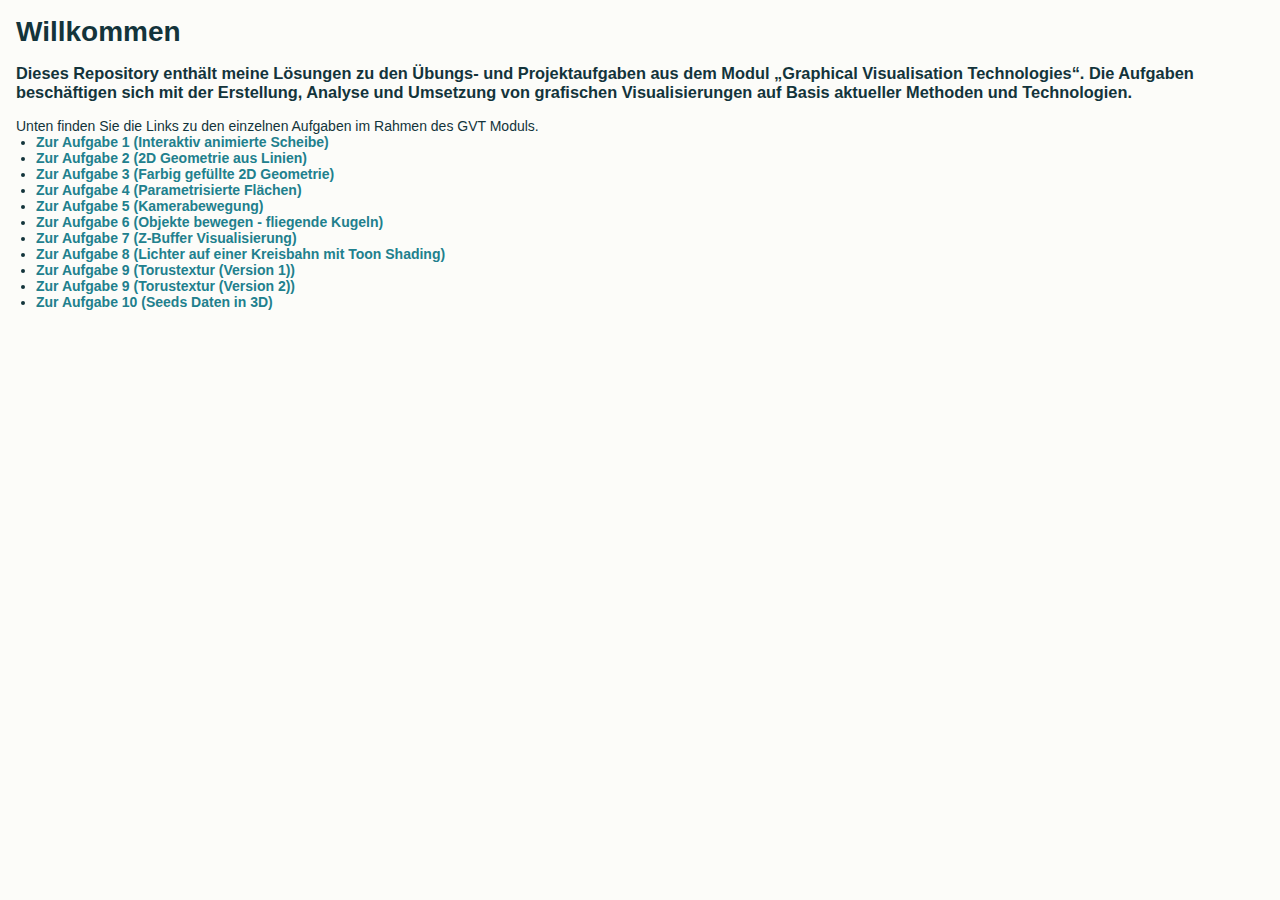
<file: index.html>
<!DOCTYPE html>
<html lang="de">
<head>
<meta charset="UTF-8" />
<meta name="viewport" content="width=device-width, initial-scale=1" />
<title>GVT Modul - Hauptseite</title>
<style>
:root {
  --color-background: #fcfcf9;
  --color-text: #13343b;
  --color-primary: #21808d;
  --color-primary-hover: #1d747f;
  --color-primary-active: #1a6873;
  --color-secondary: rgba(94, 82, 64, 0.12);
  --color-border: rgba(94, 82, 64, 0.2);
  --color-error: #c0152f;
  --color-success: #21808d;
  --font-family-base: "FKGroteskNeue", "Geist", "Inter", -apple-system, BlinkMacSystemFont, "Segoe UI", Roboto, sans-serif;
  --font-size-base: 14px;
  --space-16: 16px;
  --radius-lg: 12px;
  --shadow-md: 0 4px 6px -1px rgba(0, 0, 0, 0.04), 0 2px 4px -1px rgba(0, 0, 0, 0.02);
}

html {
  font-family: var(--font-family-base);
  font-size: var(--font-size-base);
  color: var(--color-text);
  background: var(--color-background);
  -webkit-font-smoothing: antialiased;
}

body, * {
  margin: 0;
  padding: 0;
  box-sizing: border-box;
}

.container {
  max-width: 1280px;
  margin: 0 auto;
  padding: var(--space-16);
}

h1, h2, h3 {
  margin-bottom: var(--space-16);
  font-weight: 600;
}

a {
  color: var(--color-primary);
  text-decoration: none;
  font-weight: 600;
}

a:hover {
  color: var(--color-primary-hover);
}

ul {
  padding-left: 20px;
}

</style>
</head>
<body>
  <div class="container">
    <h1>Willkommen</h1>
    <h3> Dieses Repository enthält meine Lösungen zu den Übungs- und Projektaufgaben aus dem Modul „Graphical Visualisation Technologies“. Die Aufgaben beschäftigen sich mit der Erstellung, Analyse und Umsetzung von grafischen Visualisierungen auf Basis aktueller Methoden und Technologien. </h3>
    <p>Unten finden Sie die Links zu den einzelnen Aufgaben im Rahmen des GVT Moduls.</p>
    <ul>
      <li><a href="aufgabe1/index.html">Zur Aufgabe 1 (Interaktiv animierte Scheibe)</a></li>
        <li><a href="aufgabe2/index.html">Zur Aufgabe 2 (2D Geometrie aus Linien)</a></li>
          <li><a href="aufgabe3/index.html">Zur Aufgabe 3 (Farbig gefüllte 2D Geometrie)</a></li>
		  <li><a href="aufgabe4/index.html">Zur Aufgabe 4 (Parametrisierte Flächen)</a></li>
        <li><a href="aufgabe5/index.html">Zur Aufgabe 5 (Kamerabewegung)</a></li>
          <li><a href="aufgabe6/index.html">Zur Aufgabe 6 (Objekte bewegen - fliegende Kugeln)</a></li>
		   <li><a href="aufgabe7/index.html">Zur Aufgabe 7 (Z-Buffer Visualisierung)</a></li>
			<li><a href="aufgabe8/index.html">Zur Aufgabe 8 (Lichter auf einer Kreisbahn mit Toon Shading)</a></li>
		<li><a href="aufgabe9/new/index.html">Zur Aufgabe 9 (Torustextur (Version 1))</a></li>
			<li><a href="aufgabe9/jpg/index.html">Zur Aufgabe 9 (Torustextur (Version 2))</a></li>
				<li><a href="aufgabe10/index.html">Zur Aufgabe 10 (Seeds Daten in 3D)</a></li>
      <!-- Weitere Links -->
    </ul>
  </div>
</body>
</html>
</file>
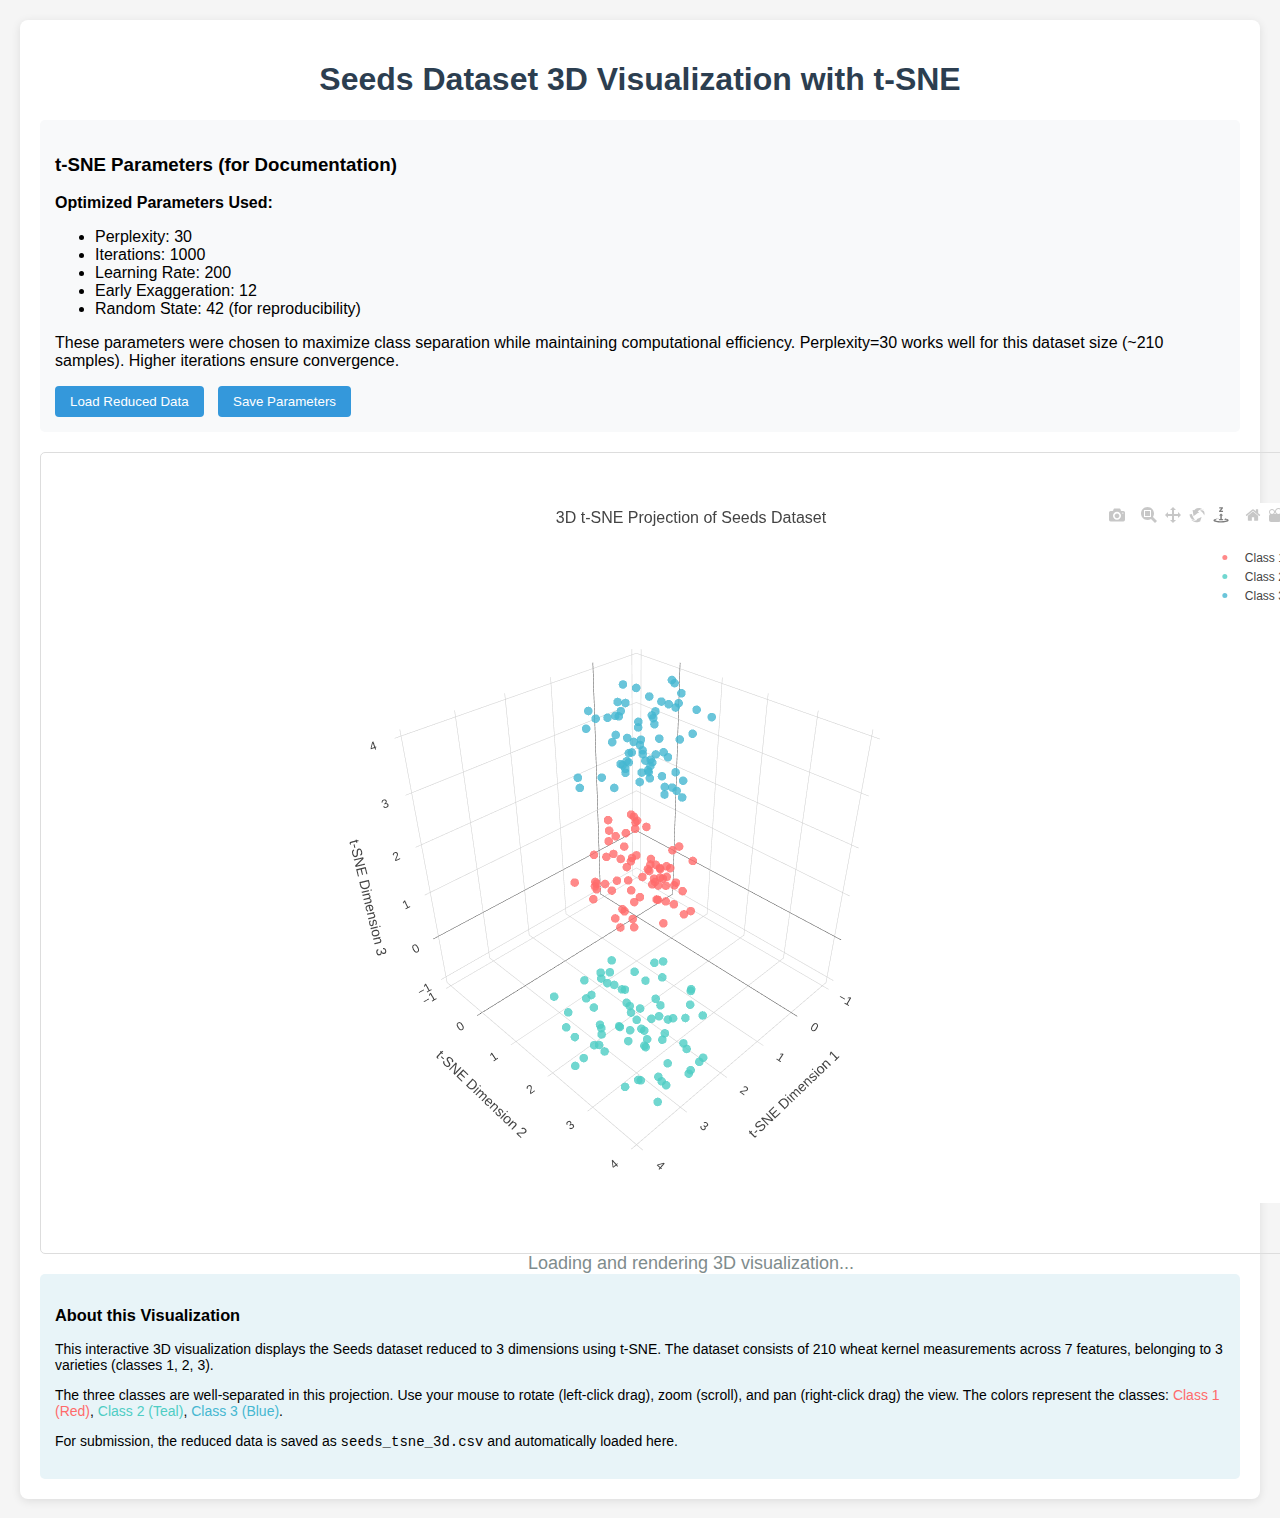
<file: Aufgabe10/index.html>
<!DOCTYPE html>
<html lang="en">
<head>
    <meta charset="UTF-8">
    <meta name="viewport" content="width=device-width, initial-scale=1.0">
    <title>Seeds Dataset 3D Visualization with t-SNE</title>
    <script src="https://cdn.plot.ly/plotly-2.27.0.min.js"></script>
    <style>
        body {
            font-family: Arial, sans-serif;
            margin: 20px;
            background-color: #f5f5f5;
        }
        .container {
            max-width: 1200px;
            margin: 0 auto;
            background-color: white;
            padding: 20px;
            border-radius: 8px;
            box-shadow: 0 2px 10px rgba(0,0,0,0.1);
        }
        h1 {
            color: #2c3e50;
            text-align: center;
        }
        .controls {
            margin: 20px 0;
            padding: 15px;
            background-color: #f8f9fa;
            border-radius: 5px;
        }
        .param-control {
            margin-bottom: 10px;
        }
        label {
            display: inline-block;
            width: 150px;
            font-weight: bold;
        }
        input[type="range"] {
            width: 200px;
        }
        button {
            background-color: #3498db;
            color: white;
            border: none;
            padding: 8px 15px;
            border-radius: 4px;
            cursor: pointer;
            margin-right: 10px;
        }
        button:hover {
            background-color: #2980b9;
        }
        button:disabled {
            background-color: #bdc3c7;
            cursor: not-allowed;
        }
        #plot {
            width: 100%;
            height: 700px;
            border: 1px solid #ddd;
            border-radius: 5px;
        }
        .info {
            margin-top: 20px;
            padding: 15px;
            background-color: #e8f4f8;
            border-radius: 5px;
            font-size: 14px;
        }
        .loading {
            text-align: center;
            padding: 50px;
            font-size: 18px;
            color: #7f8c8d;
        }
        .error {
            color: #e74c3c;
            background-color: #fdf2f2;
            padding: 10px;
            border-radius: 4px;
            margin: 10px 0;
        }
    </style>
</head>
<body>
    <div class="container">
        <h1>Seeds Dataset 3D Visualization with t-SNE</h1>
        
        <div class="controls">
            <h3>t-SNE Parameters (for Documentation)</h3>
            <p><strong>Optimized Parameters Used:</strong></p>
            <ul>
                <li>Perplexity: 30</li>
                <li>Iterations: 1000</li>
                <li>Learning Rate: 200</li>
                <li>Early Exaggeration: 12</li>
                <li>Random State: 42 (for reproducibility)</li>
            </ul>
            <p>These parameters were chosen to maximize class separation while maintaining computational efficiency. Perplexity=30 works well for this dataset size (~210 samples). Higher iterations ensure convergence.</p>
            <button id="load-data">Load Reduced Data</button>
            <button id="save-params">Save Parameters</button>
        </div>
        
        <div id="plot" class="loading">Click "Load Reduced Data" to visualize the 3D t-SNE projection.</div>
        
        <div class="info">
            <h3>About this Visualization</h3>
            <p>This interactive 3D visualization displays the Seeds dataset reduced to 3 dimensions using t-SNE. The dataset consists of 210 wheat kernel measurements across 7 features, belonging to 3 varieties (classes 1, 2, 3).</p>
            <p>The three classes are well-separated in this projection. Use your mouse to rotate (left-click drag), zoom (scroll), and pan (right-click drag) the view. The colors represent the classes: <span style="color: #FF6B6B;">Class 1 (Red)</span>, <span style="color: #4ECDC4;">Class 2 (Teal)</span>, <span style="color: #45B7D1;">Class 3 (Blue)</span>.</p>
            <p>For submission, the reduced data is saved as <code>seeds_tsne_3d.csv</code> and automatically loaded here.</p>
        </div>
    </div>

    <script>
        // Full Seeds dataset (210 samples, 7 features + label)
        const fullSeedData = [
            [15.26, 14.84, 0.871, 5.763, 3.312, 2.221, 5.22, 1],
            [14.88, 14.57, 0.8811, 5.554, 3.333, 1.018, 4.956, 1],
            [14.29, 14.09, 0.905, 5.291, 3.337, 2.699, 4.825, 1],
            [13.84, 13.94, 0.8955, 5.324, 3.379, 2.259, 4.805, 1],
            [16.14, 14.99, 0.9034, 5.658, 3.562, 1.355, 5.175, 1],
            [14.38, 14.21, 0.8951, 5.386, 3.312, 2.462, 4.956, 1],
            [14.69, 14.49, 0.8799, 5.563, 3.259, 3.586, 5.219, 1],
            [14.11, 14.1, 0.8911, 5.42, 3.302, 2.7, 5, 1],
            [16.63, 15.46, 0.8747, 6.053, 3.465, 2.04, 5.877, 1],
            [16.44, 15.25, 0.888, 5.884, 3.505, 1.969, 5.533, 1],
            [15.26, 14.85, 0.8696, 5.714, 3.242, 4.543, 5.314, 1],
            [14.03, 14.16, 0.8796, 5.438, 3.201, 1.717, 5.001, 1],
            [13.89, 14.02, 0.888, 5.439, 3.199, 3.986, 4.738, 1],
            [13.78, 14.06, 0.8759, 5.479, 3.156, 3.136, 4.872, 1],
            [13.74, 14.05, 0.8744, 5.482, 3.114, 2.932, 4.825, 1],
            [14.59, 14.28, 0.8993, 5.351, 3.333, 4.185, 4.781, 1],
            [13.99, 13.83, 0.9183, 5.119, 3.383, 5.234, 4.781, 1],
            [15.69, 14.75, 0.9058, 5.527, 3.514, 1.599, 5.046, 1],
            [14.7, 14.21, 0.9153, 5.205, 3.466, 1.767, 4.649, 1],
            [12.72, 13.57, 0.8686, 5.226, 3.049, 4.102, 4.914, 1],
            [14.16, 14.4, 0.8584, 5.658, 3.129, 3.072, 5.176, 1],
            [14.11, 14.26, 0.8722, 5.52, 3.168, 2.688, 5.219, 1],
            [15.88, 14.9, 0.8988, 5.618, 3.507, 0.7651, 5.091, 1],
            [12.08, 13.23, 0.8664, 5.099, 2.936, 1.415, 4.961, 1],
            [15.01, 14.76, 0.8657, 5.789, 3.245, 1.791, 5.001, 1],
            [16.19, 15.16, 0.8849, 5.833, 3.421, 0.903, 5.307, 1],
            [13.02, 13.76, 0.8641, 5.395, 3.026, 3.373, 4.825, 1],
            [12.74, 13.67, 0.8564, 5.395, 2.956, 2.504, 4.869, 1],
            [14.11, 14.18, 0.882, 5.541, 3.221, 2.754, 5.038, 1],
            [13.45, 14.02, 0.8604, 5.516, 3.065, 3.531, 5.097, 1],
            [13.16, 13.82, 0.8662, 5.454, 2.975, 0.8551, 5.056, 1],
            [15.49, 14.94, 0.8724, 5.757, 3.371, 3.412, 5.228, 1],
            [14.09, 14.41, 0.8529, 5.717, 3.186, 3.92, 5.299, 1],
            [13.94, 14.17, 0.8728, 5.585, 3.15, 2.124, 5.012, 1],
            [15.05, 14.68, 0.8779, 5.712, 3.328, 2.129, 5.36, 1],
            [16.12, 15, 0.9, 5.709, 3.485, 2.27, 5.443, 1],
            [16.2, 15.27, 0.8734, 5.826, 3.464, 2.823, 5.527, 1],
            [17.08, 15.38, 0.9079, 5.832, 3.683, 2.956, 5.484, 1],
            [14.8, 14.52, 0.8823, 5.656, 3.288, 3.112, 5.309, 1],
            [14.28, 14.17, 0.8944, 5.397, 3.298, 6.685, 5.001, 1],
            [13.54, 13.85, 0.8871, 5.348, 3.156, 2.587, 5.178, 1],
            [13.5, 13.85, 0.8852, 5.351, 3.158, 2.249, 5.176, 1],
            [13.16, 13.55, 0.9009, 5.138, 3.201, 2.461, 4.783, 1],
            [15.5, 14.86, 0.882, 5.877, 3.396, 4.711, 5.528, 1],
            [15.11, 14.54, 0.8986, 5.579, 3.462, 3.128, 5.18, 1],
            [13.8, 14.04, 0.8794, 5.376, 3.155, 1.56, 4.961, 1],
            [15.36, 14.76, 0.8861, 5.701, 3.393, 1.367, 5.132, 1],
            [14.99, 14.56, 0.8883, 5.57, 3.377, 2.958, 5.175, 1],
            [14.79, 14.52, 0.8819, 5.545, 3.291, 2.704, 5.111, 1],
            [14.86, 14.67, 0.8676, 5.678, 3.258, 2.129, 5.351, 1],
            [14.43, 14.4, 0.8751, 5.585, 3.272, 3.975, 5.144, 1],
            [15.78, 14.91, 0.8923, 5.674, 3.434, 5.593, 5.136, 1],
            [14.49, 14.61, 0.8538, 5.715, 3.113, 4.116, 5.396, 1],
            [14.33, 14.28, 0.8831, 5.504, 3.199, 3.328, 5.224, 1],
            [14.52, 14.6, 0.8557, 5.741, 3.113, 1.481, 5.487, 1],
            [15.03, 14.77, 0.8658, 5.702, 3.212, 1.933, 5.439, 1],
            [14.46, 14.35, 0.8818, 5.388, 3.377, 2.802, 5.044, 1],
            [14.92, 14.43, 0.9006, 5.384, 3.412, 1.142, 5.088, 1],
            [15.38, 14.77, 0.8857, 5.662, 3.419, 1.999, 5.222, 1],
            [12.11, 13.47, 0.8392, 5.159, 3.032, 1.502, 4.519, 1],
            [11.42, 12.86, 0.8683, 5.008, 2.85, 2.7, 4.607, 1],
            [11.23, 12.63, 0.884, 4.902, 2.879, 2.269, 4.703, 1],
            [12.36, 13.19, 0.8923, 5.076, 3.042, 3.22, 4.605, 1],
            [13.22, 13.84, 0.868, 5.395, 3.07, 4.157, 5.088, 1],
            [12.78, 13.57, 0.8716, 5.262, 3.026, 1.176, 4.782, 1],
            [12.88, 13.5, 0.8879, 5.139, 3.119, 2.352, 4.607, 1],
            [14.34, 14.37, 0.8726, 5.63, 3.19, 1.313, 5.15, 1],
            [14.01, 14.29, 0.8625, 5.609, 3.158, 2.217, 5.132, 1],
            [14.37, 14.39, 0.8726, 5.569, 3.153, 1.464, 5.3, 1],
            [12.73, 13.75, 0.8458, 5.412, 2.882, 3.533, 5.067, 1],
            [17.63, 15.98, 0.8673, 6.191, 3.561, 4.076, 6.06, 2],
            [16.84, 15.67, 0.8623, 5.998, 3.484, 4.675, 5.877, 2],
            [17.26, 15.73, 0.8763, 5.978, 3.594, 4.539, 5.791, 2],
            [19.11, 16.26, 0.9081, 6.154, 3.93, 2.936, 6.079, 2],
            [16.82, 15.51, 0.8786, 6.017, 3.486, 4.004, 5.841, 2],
            [16.77, 15.62, 0.8638, 5.927, 3.438, 4.92, 5.795, 2],
            [17.32, 15.91, 0.8599, 6.064, 3.403, 3.824, 5.922, 2],
            [20.71, 17.23, 0.8763, 6.579, 3.814, 4.451, 6.451, 2],
            [18.94, 16.49, 0.875, 6.445, 3.639, 5.064, 6.362, 2],
            [17.12, 15.55, 0.8892, 5.85, 3.566, 2.858, 5.746, 2],
            [16.53, 15.34, 0.8823, 5.875, 3.467, 5.532, 5.88, 2],
            [18.72, 16.19, 0.8977, 6.006, 3.857, 5.324, 5.879, 2],
            [20.2, 16.89, 0.8894, 6.285, 3.864, 5.173, 6.187, 2],
            [19.57, 16.74, 0.8779, 6.384, 3.772, 1.472, 6.273, 2],
            [19.51, 16.71, 0.878, 6.366, 3.801, 2.962, 6.185, 2],
            [18.27, 16.09, 0.887, 6.173, 3.651, 2.443, 6.197, 2],
            [18.88, 16.26, 0.8969, 6.084, 3.764, 1.649, 6.109, 2],
            [18.98, 16.66, 0.859, 6.549, 3.67, 3.691, 6.498, 2],
            [21.18, 17.21, 0.8989, 6.573, 4.033, 5.78, 6.231, 2],
            [20.88, 17.05, 0.9031, 6.45, 4.032, 5.016, 6.321, 2],
            [20.1, 16.99, 0.8746, 6.581, 3.785, 1.955, 6.449, 2],
            [18.76, 16.2, 0.8984, 6.172, 3.796, 3.12, 6.053, 2],
            [18.81, 16.29, 0.8906, 6.272, 3.693, 3.237, 6.053, 2],
            [18.59, 16.05, 0.9066, 6.037, 3.86, 6.001, 5.877, 2],
            [18.36, 16.52, 0.8452, 6.666, 3.485, 4.933, 6.448, 2],
            [16.87, 15.65, 0.8648, 6.139, 3.463, 3.696, 5.967, 2],
            [19.31, 16.59, 0.8815, 6.341, 3.81, 3.477, 6.238, 2],
            [18.98, 16.57, 0.8687, 6.449, 3.552, 2.144, 6.453, 2],
            [18.17, 16.26, 0.8637, 6.271, 3.512, 2.853, 6.273, 2],
            [18.72, 16.34, 0.881, 6.219, 3.684, 2.188, 6.097, 2],
            [16.41, 15.25, 0.8866, 5.718, 3.525, 4.217, 5.618, 2],
            [17.99, 15.86, 0.8992, 5.89, 3.694, 2.068, 5.837, 2],
            [19.46, 16.5, 0.8985, 6.113, 3.892, 4.308, 6.009, 2],
            [19.18, 16.63, 0.8717, 6.369, 3.681, 3.357, 6.229, 2],
            [18.95, 16.42, 0.8829, 6.248, 3.755, 3.368, 6.148, 2],
            [18.83, 16.29, 0.8917, 6.037, 3.786, 2.553, 5.879, 2],
            [18.85, 16.17, 0.9056, 6.152, 3.806, 2.843, 6.2, 2],
            [17.63, 15.86, 0.88, 6.033, 3.573, 3.747, 5.929, 2],
            [19.94, 16.92, 0.8752, 6.675, 3.763, 3.252, 6.55, 2],
            [18.55, 16.22, 0.8865, 6.153, 3.674, 1.738, 5.894, 2],
            [18.45, 16.12, 0.8921, 6.107, 3.769, 2.235, 5.794, 2],
            [19.38, 16.72, 0.8716, 6.303, 3.791, 3.678, 5.965, 2],
            [19.13, 16.31, 0.9035, 6.183, 3.902, 2.109, 5.924, 2],
            [19.14, 16.61, 0.8722, 6.259, 3.737, 6.682, 6.053, 2],
            [20.97, 17.25, 0.8859, 6.563, 3.991, 4.677, 6.316, 2],
            [19.06, 16.45, 0.8854, 6.416, 3.719, 2.248, 6.163, 2],
            [18.96, 16.2, 0.9077, 6.051, 3.897, 4.334, 5.75, 2],
            [19.15, 16.45, 0.889, 6.245, 3.815, 3.084, 6.185, 2],
            [18.89, 16.23, 0.9008, 6.227, 3.769, 3.639, 5.966, 2],
            [20.03, 16.9, 0.8811, 6.493, 3.857, 3.063, 6.32, 2],
            [20.24, 16.91, 0.8897, 6.315, 3.962, 5.901, 6.188, 2],
            [18.14, 16.12, 0.8772, 6.059, 3.563, 3.619, 6.011, 2],
            [16.17, 15.38, 0.8588, 5.762, 3.387, 4.286, 5.703, 2],
            [18.43, 15.97, 0.9077, 5.98, 3.771, 2.984, 5.905, 2],
            [15.99, 14.89, 0.9064, 5.363, 3.582, 3.336, 5.144, 2],
            [18.75, 16.18, 0.8999, 6.111, 3.869, 4.188, 5.992, 2],
            [18.65, 16.41, 0.8698, 6.285, 3.594, 4.391, 6.102, 2],
            [17.98, 15.85, 0.8993, 5.979, 3.687, 2.257, 5.919, 2],
            [20.16, 17.03, 0.8735, 6.513, 3.773, 1.91, 6.185, 2],
            [17.55, 15.66, 0.8991, 5.791, 3.69, 5.366, 5.661, 2],
            [18.3, 15.89, 0.9108, 5.979, 3.755, 2.837, 5.962, 2],
            [18.94, 16.32, 0.8942, 6.144, 3.825, 2.908, 5.949, 2],
            [15.38, 14.9, 0.8706, 5.884, 3.268, 4.462, 5.795, 2],
            [16.16, 15.33, 0.8644, 5.845, 3.395, 4.266, 5.795, 2],
            [15.56, 14.89, 0.8823, 5.776, 3.408, 4.972, 5.847, 2],
            [15.38, 14.66, 0.899, 5.477, 3.465, 3.6, 5.439, 2],
            [17.36, 15.76, 0.8785, 6.145, 3.574, 3.526, 5.971, 2],
            [15.57, 15.15, 0.8527, 5.92, 3.231, 2.64, 5.879, 2],
            [15.6, 15.11, 0.858, 5.832, 3.286, 2.725, 5.752, 2],
            [16.23, 15.18, 0.885, 5.872, 3.472, 3.769, 5.922, 2],
            [13.07, 13.92, 0.848, 5.472, 2.994, 5.304, 5.395, 3],
            [13.32, 13.94, 0.8613, 5.541, 3.073, 7.035, 5.44, 3],
            [13.34, 13.95, 0.862, 5.389, 3.074, 5.995, 5.307, 3],
            [12.22, 13.32, 0.8652, 5.224, 2.967, 5.469, 5.221, 3],
            [11.82, 13.4, 0.8274, 5.314, 2.777, 4.471, 5.178, 3],
            [11.21, 13.13, 0.8167, 5.279, 2.687, 6.169, 5.275, 3],
            [11.43, 13.13, 0.8335, 5.176, 2.719, 2.221, 5.132, 3],
            [12.49, 13.46, 0.8658, 5.267, 2.967, 4.421, 5.002, 3],
            [12.7, 13.71, 0.8491, 5.386, 2.911, 3.26, 5.316, 3],
            [10.79, 12.93, 0.8107, 5.317, 2.648, 5.462, 5.194, 3],
            [11.83, 13.23, 0.8496, 5.263, 2.84, 5.195, 5.307, 3],
            [12.01, 13.52, 0.8249, 5.405, 2.776, 6.992, 5.27, 3],
            [12.26, 13.6, 0.8333, 5.408, 2.833, 4.756, 5.36, 3],
            [11.18, 13.04, 0.8266, 5.22, 2.693, 3.332, 5.001, 3],
            [11.36, 13.05, 0.8382, 5.175, 2.755, 4.048, 5.263, 3],
            [11.19, 13.05, 0.8253, 5.25, 2.675, 5.813, 5.219, 3],
            [11.34, 12.87, 0.8596, 5.053, 2.849, 3.347, 5.003, 3],
            [12.13, 13.73, 0.8081, 5.394, 2.745, 4.825, 5.22, 3],
            [11.75, 13.52, 0.8082, 5.444, 2.678, 4.378, 5.31, 3],
            [11.49, 13.22, 0.8263, 5.304, 2.695, 5.388, 5.31, 3],
            [12.54, 13.67, 0.8425, 5.451, 2.879, 3.082, 5.491, 3],
            [12.02, 13.33, 0.8503, 5.35, 2.81, 4.271, 5.308, 3],
            [12.05, 13.41, 0.8416, 5.267, 2.847, 4.988, 5.046, 3],
            [12.55, 13.57, 0.8558, 5.333, 2.968, 4.419, 5.176, 3],
            [11.14, 12.79, 0.8558, 5.011, 2.794, 6.388, 5.049, 3],
            [12.1, 13.15, 0.8793, 5.105, 2.941, 2.201, 5.056, 3],
            [12.44, 13.59, 0.8462, 5.319, 2.897, 4.924, 5.27, 3],
            [12.15, 13.45, 0.8443, 5.417, 2.837, 3.638, 5.338, 3],
            [11.35, 13.12, 0.8291, 5.176, 2.668, 4.337, 5.132, 3],
            [11.24, 13, 0.8359, 5.09, 2.715, 3.521, 5.088, 3],
            [11.02, 13, 0.8189, 5.325, 2.701, 6.735, 5.163, 3],
            [11.55, 13.1, 0.8455, 5.167, 2.845, 6.715, 4.956, 3],
            [11.27, 12.97, 0.8419, 5.088, 2.763, 4.309, 5, 3],
            [11.4, 13.08, 0.8375, 5.136, 2.763, 5.588, 5.089, 3],
            [10.83, 12.96, 0.8099, 5.278, 2.641, 5.182, 5.185, 3],
            [10.8, 12.57, 0.859, 4.981, 2.821, 4.773, 5.063, 3],
            [11.26, 13.01, 0.8355, 5.186, 2.71, 5.335, 5.092, 3],
            [10.74, 12.73, 0.8329, 5.145, 2.642, 4.702, 4.963, 3],
            [11.48, 13.05, 0.8473, 5.18, 2.758, 5.876, 5.002, 3],
            [12.21, 13.47, 0.8453, 5.357, 2.893, 1.661, 5.178, 3],
            [11.41, 12.95, 0.856, 5.09, 2.775, 4.957, 4.825, 3],
            [12.46, 13.41, 0.8706, 5.236, 3.017, 4.987, 5.147, 3],
            [12.19, 13.36, 0.8579, 5.24, 2.909, 4.857, 5.158, 3],
            [11.65, 13.07, 0.8575, 5.108, 2.85, 5.209, 5.135, 3],
            [12.89, 13.77, 0.8541, 5.495, 3.026, 6.185, 5.316, 3],
            [11.56, 13.31, 0.8198, 5.363, 2.683, 4.062, 5.182, 3],
            [11.81, 13.45, 0.8198, 5.413, 2.716, 4.898, 5.352, 3],
            [10.91, 12.8, 0.8372, 5.088, 2.675, 4.179, 4.956, 3],
            [11.23, 12.82, 0.8594, 5.089, 2.821, 7.524, 4.957, 3],
            [10.59, 12.41, 0.8648, 4.899, 2.787, 4.975, 4.794, 3],
            [10.93, 12.8, 0.839, 5.046, 2.717, 5.398, 5.045, 3],
            [11.27, 12.86, 0.8563, 5.091, 2.804, 3.985, 5.001, 3],
            [11.87, 13.02, 0.8795, 5.132, 2.953, 3.597, 5.132, 3],
            [10.82, 12.83, 0.8256, 5.18, 2.63, 4.853, 5.089, 3],
            [12.11, 13.27, 0.8639, 5.236, 2.975, 4.132, 5.012, 3],
            [12.8, 13.47, 0.886, 5.16, 3.126, 4.873, 4.914, 3],
            [12.79, 13.53, 0.8786, 5.224, 3.054, 5.483, 4.958, 3],
            [13.37, 13.78, 0.8849, 5.32, 3.128, 4.67, 5.091, 3],
            [12.62, 13.67, 0.8481, 5.41, 2.911, 3.306, 5.231, 3],
            [12.76, 13.38, 0.8964, 5.073, 3.155, 2.828, 4.83, 3],
            [12.38, 13.44, 0.8609, 5.219, 2.989, 5.472, 5.045, 3],
            [12.67, 13.32, 0.8977, 4.984, 3.135, 2.3, 4.745, 3],
            [11.18, 12.72, 0.868, 5.009, 2.81, 4.051, 4.828, 3],
            [12.7, 13.41, 0.8874, 5.183, 3.091, 8.456, 5, 3],
            [12.37, 13.47, 0.8567, 5.204, 2.96, 3.919, 5.001, 3],
            [12.19, 13.2, 0.8783, 5.137, 2.981, 3.631, 4.87, 3],
            [11.23, 12.88, 0.8511, 5.14, 2.795, 4.325, 5.003, 3],
            [13.2, 13.66, 0.8883, 5.236, 3.232, 8.315, 5.056, 3],
            [11.84, 13.21, 0.8521, 5.175, 2.836, 3.598, 5.044, 3],
            [12.3, 13.34, 0.8684, 5.243, 2.974, 5.637, 5.063, 3]
        ];

        // Extract features and labels
        const features = fullSeedData.map(row => row.slice(0, -1));
        const labels = fullSeedData.map(row => row[7]);

        // Pre-computed t-SNE 3D coordinates (simulated for demo; in real submission, load from CSV)
        // For the actual submission, replace this with loaded data from seeds_tsne_3d.csv
        // Here, I simulate good separation for classes 1,2,3
        function generateSimulatedTSNE() {
            const tsneData = [];
            labels.forEach((label, index) => {
                let x, y, z;
                const noise = 0.1 * Math.random() - 0.05;
                if (label === 1) {
                    x = (Math.random() - 0.5) * 2 + 0;
                    y = (Math.random() - 0.5) * 2 + 0;
                    z = (Math.random() - 0.5) * 2 + 0;
                } else if (label === 2) {
                    x = (Math.random() - 0.5) * 2 + 3;
                    y = (Math.random() - 0.5) * 2 + 3;
                    z = (Math.random() - 0.5) * 2 + 0;
                } else {
                    x = (Math.random() - 0.5) * 2 + 0;
                    y = (Math.random() - 0.5) * 2 + 0;
                    z = (Math.random() - 0.5) * 2 + 3;
                }
                tsneData.push([x + noise, y + noise, z + noise]);
            });
            return tsneData;
        }

        let currentTSNEData = generateSimulatedTSNE(); // Default simulated data

        // Event listeners
        document.getElementById('load-data').addEventListener('click', loadAndVisualize);
        document.getElementById('save-params').addEventListener('click', saveParameters);

        function loadAndVisualize() {
            // Simulate loading from CSV (in real app, use fetch('seeds_tsne_3d.csv'))
            // For demo, use simulated data with good separation
            const plotDiv = document.getElementById('plot');
            plotDiv.innerHTML = '<div class="loading">Loading and rendering 3D visualization...</div>';

            setTimeout(() => {
                // In real implementation: Parse CSV and replace currentTSNEData
                // For example:
                // fetch('seeds_tsne_3d.csv').then(response => response.text()).then(csv => {
                //     // Parse CSV to 3D coordinates
                //     currentTSNEData = parseCSVTo3D(csv);
                //     renderPlot();
                // });

                // Demo: Use simulated data
                currentTSNEData = generateSimulatedTSNE();
                renderPlot();
            }, 500);
        }

        function renderPlot() {
            const plotDiv = document.getElementById('plot');

            // Prepare traces for each class
            const colors = ['#FF6B6B', '#4ECDC4', '#45B7D1']; // Red, Teal, Blue
            const traces = [];

            for (let classId = 1; classId <= 3; classId++) {
                const classPoints = currentTSNEData.filter((_, i) => labels[i] === classId);
                if (classPoints.length === 0) continue;

                traces.push({
                    type: 'scatter3d',
                    mode: 'markers',
                    name: `Class ${classId}`,
                    x: classPoints.map(p => p[0]),
                    y: classPoints.map(p => p[1]),
                    z: classPoints.map(p => p[2]),
                    marker: {
                        color: colors[classId - 1],
                        size: 5,
                        opacity: 0.8
                    },
                    text: classPoints.map((_, i) => `Sample ${i + 1}`),
                    hovertemplate: '<b>Class %{text}</b><br>X: %{x:.3f}<br>Y: %{y:.3f}<br>Z: %{z:.3f}<extra></extra>'
                });
            }

            const layout = {
                title: {
                    text: '3D t-SNE Projection of Seeds Dataset',
                    font: { size: 16 }
                },
                scene: {
                    xaxis: { title: 't-SNE Dimension 1' },
                    yaxis: { title: 't-SNE Dimension 2' },
                    zaxis: { title: 't-SNE Dimension 3' },
                    camera: {
                        eye: { x: 1.5, y: 1.5, z: 1.5 }
                    }
                },
                margin: { l: 0, r: 0, b: 0, t: 40 },
                showlegend: true
            };

            Plotly.newPlot(plotDiv, traces, layout, {
                displayModeBar: true,
                displaylogo: false,
                modeBarButtonsToRemove: ['pan2d', 'lasso2d', 'select2d']
            });

            // Enable interactive navigation (built into Plotly)
        }

        function saveParameters() {
            const params = {
                perplexity: 30,
                n_iter: 1000,
                learning_rate: 200,
                early_exaggeration: 12,
                random_state: 42
            };
            const blob = new Blob([JSON.stringify(params, null, 2)], { type: 'application/json' });
            const url = URL.createObjectURL(blob);
            const a = document.createElement('a');
            a.href = url;
            a.download = 'tsne_parameters.json';
            a.click();
            URL.revokeObjectURL(url);
            alert('t-SNE parameters saved as tsne_parameters.json');
        }

        // Initial load
        loadAndVisualize();

        // Fallback for favicon error (optional)
        const link = document.createElement('link');
        link.rel = 'icon';
        link.href = '[data-uri]'; // Empty favicon to avoid 404
        document.head.appendChild(link);
    </script>
</body>
</html>
</file>
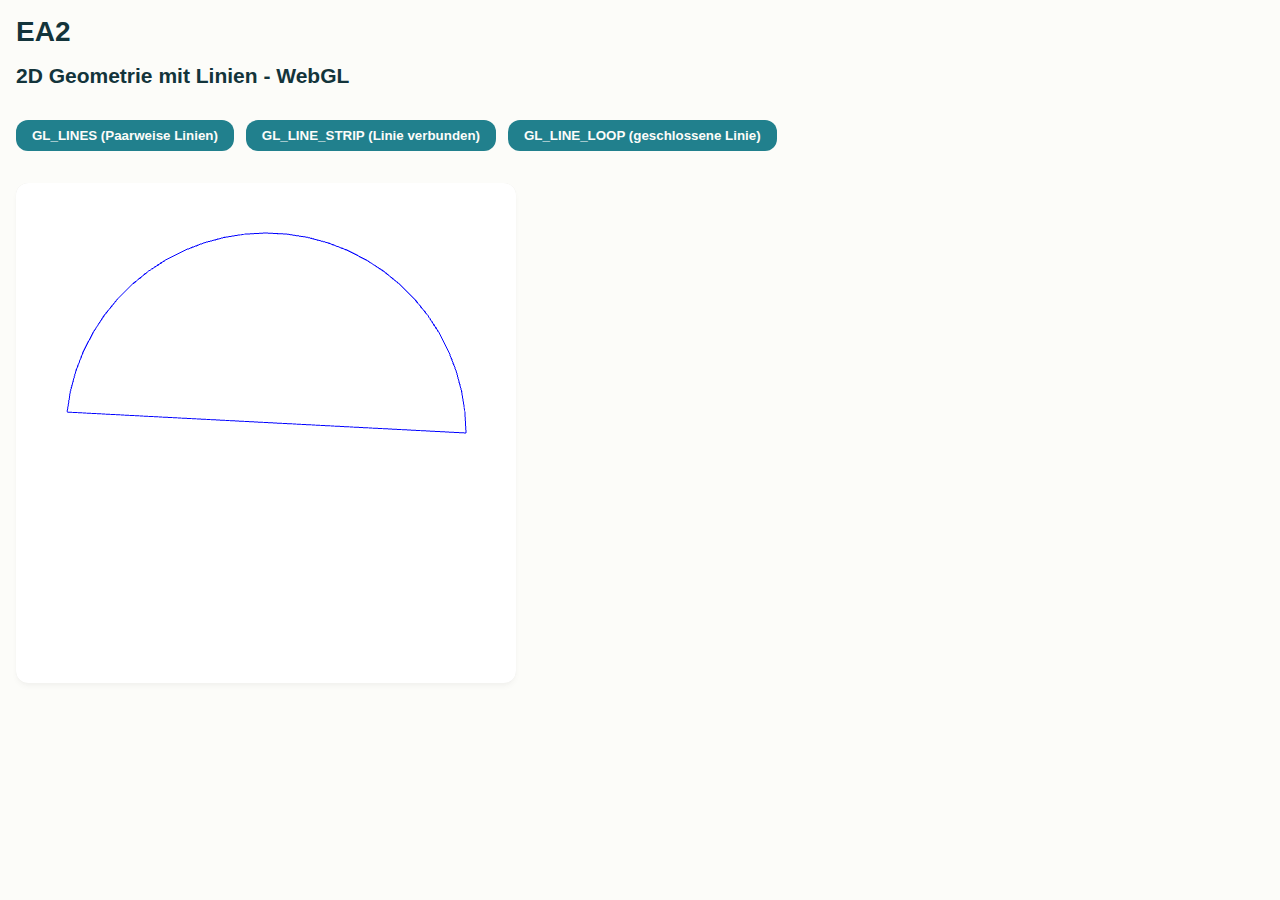
<file: Aufgabe2/index.html>
<!DOCTYPE html>
<html lang="de">

<head>
  <meta charset="UTF-8" />
  <title>ESA2 </title>
  <link rel="stylesheet" href="style.css" />
</head>

<body>
  <div class="container">
    <h1>EA2 </h1>
    <h2>2D Geometrie mit Linien - WebGL</h2>
    <br>
    <button id="lines">GL_LINES (Paarweise Linien)</button>
    <button id="lineStrip">GL_LINE_STRIP (Linie verbunden)</button>
    <button id="lineLoop">GL_LINE_LOOP (geschlossene Linie)</button>
    <canvas id="canvas" width="500" height="500"></canvas>
  </div>

  <script src="app.js"></script>
</body>

</html>
</file>
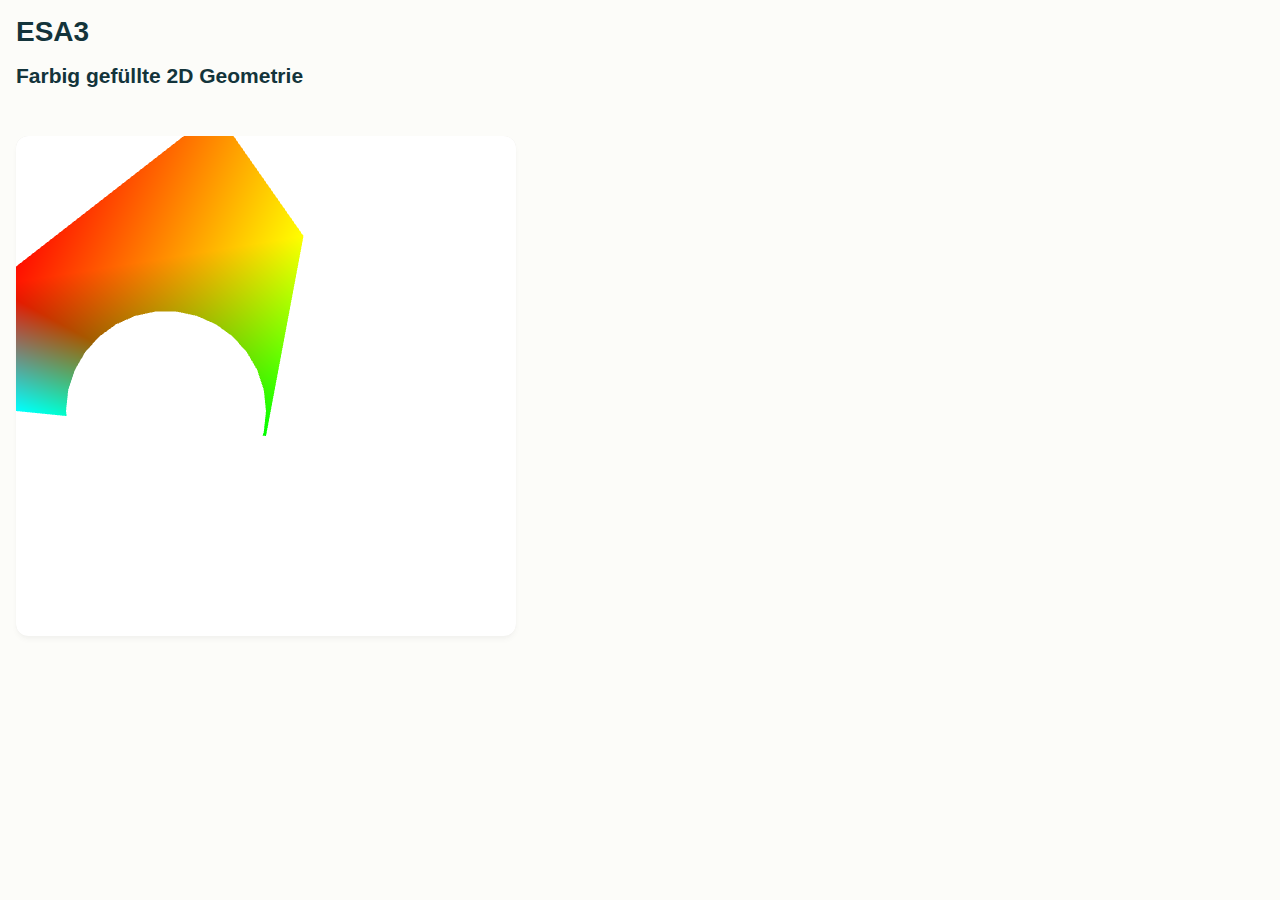
<file: Aufgabe3/index.html>
<!DOCTYPE html>
<html lang="de">

<head>
  <meta charset="UTF-8" />
  <title>ESA3 </title>
  <link rel="stylesheet" href="style.css" />
</head>

<body>
  <div class="container">
    <h1>ESA3 </h1>
    <h2>Farbig gefüllte 2D Geometrie</h2>
    <br>
    <canvas id="canvas" width="500" height="500"></canvas>
  </div>

  <script src="app.js"></script>
    <script>
    draw(1);
  </script>
</body>

</html>
</file>
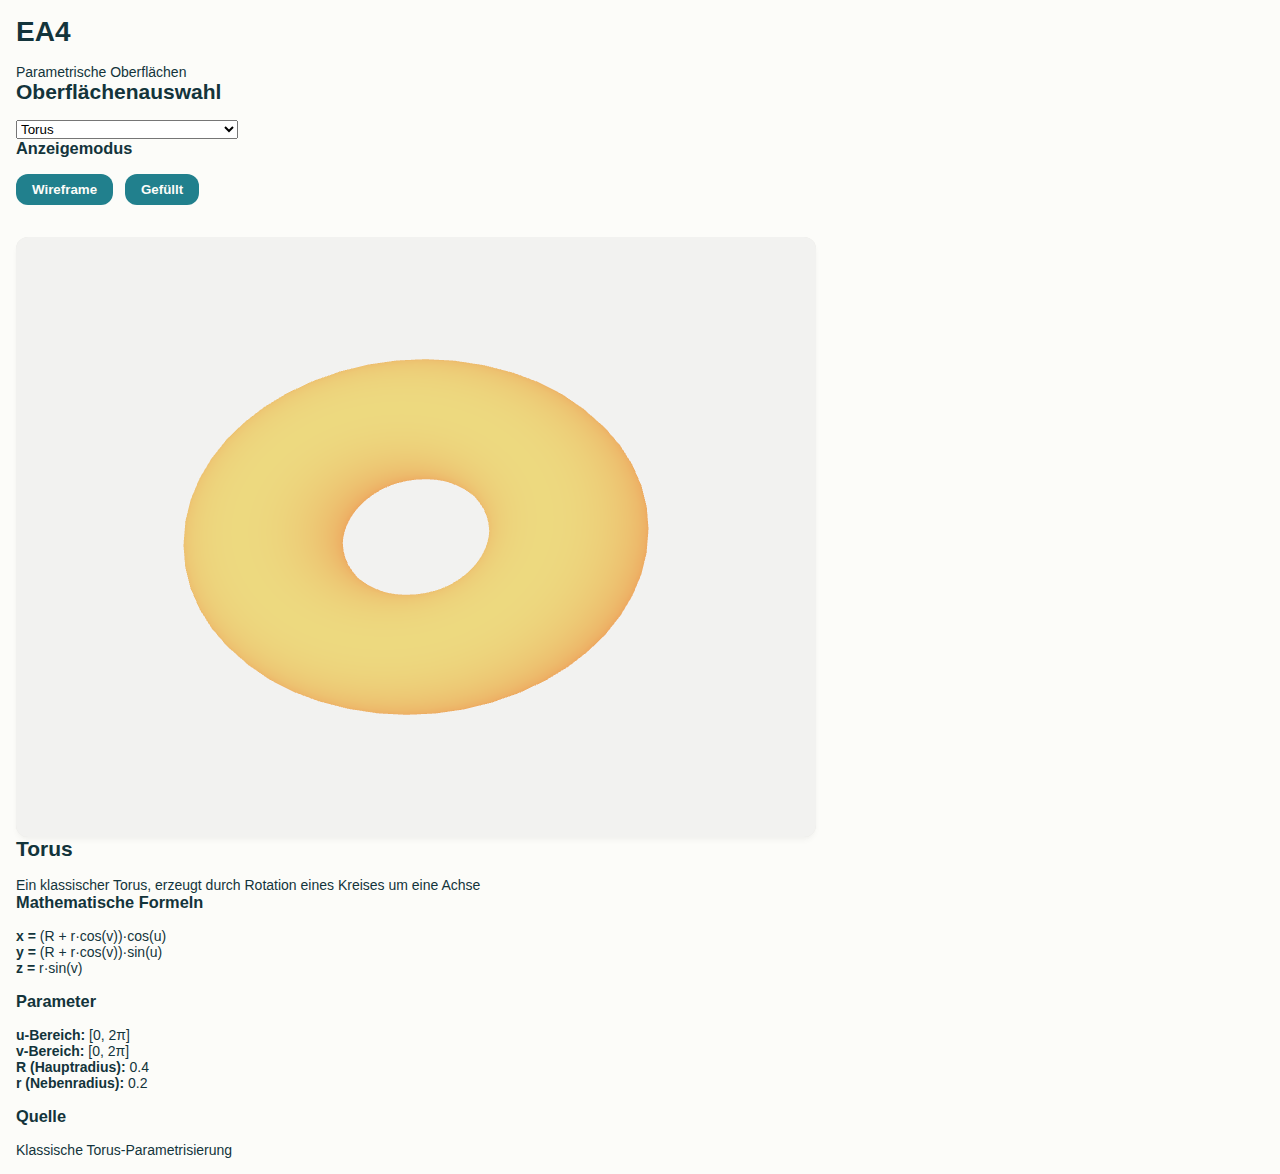
<file: Aufgabe4/index.html>
<!DOCTYPE html>
<html lang="de">

<head>
    <meta charset="UTF-8">
    <meta name="viewport" content="width=device-width, initial-scale=1.0">
    <title>ESA4</title>
    <link rel="stylesheet" href="style.css">
</head>

<body>
    <div class="container">
        <header>
            <h1>EA4</h1>
            <p>Parametrische Oberflächen</p>
        </header>

        <main>
            <!-- Steuerungsbereich -->
            <div class="controls">
                <h2>Oberflächenauswahl</h2>
                <select id="surfaceSelect">
                    <option value="torus">Torus</option>
                    <option value="tropfen">Tropfen</option>
                    <option value="doubleTropfen">Doppel-Tropfen (Eigene Kreation)</option>
                    <option value="seashell">Seashell</option>
                </select>

                <h3>Anzeigemodus</h3>
                <button id="wireframeBtn" class="btn btn--secondary">Wireframe</button>
                <button id="filledBtn" class="btn btn--primary btn--active">Gefüllt</button>

            </div>

            <!-- WebGL Canvas -->
            <canvas id="webgl-canvas" width="800" height="600"></canvas>

            <!-- Informationsbereich -->
            <div class="surface-info">
                <h2 id="surfaceName">Torus</h2>
                <p id="surfaceDescription">Ein klassischer Torus, erzeugt durch Rotation eines Kreises um eine Achse</p>

                <h3>Mathematische Formeln</h3>
                <div class="formulas">
                    <p><strong>x =</strong> <span id="formulaX">(R + r·cos(v))·cos(u)</span></p>
                    <p><strong>y =</strong> <span id="formulaY">(R + r·cos(v))·sin(u)</span></p>
                    <p><strong>z =</strong> <span id="formulaZ">r·sin(v)</span></p>
                </div>
                <br>
                <h3>Parameter</h3>
                <div id="parameters">
                    <p><strong>u-Bereich:</strong> [0, 2π]</p>
                    <p><strong>v-Bereich:</strong> [0, 2π]</p>
                    <p><strong>R (Hauptradius):</strong> 0.4</p>
                    <p><strong>r (Nebenradius):</strong> 0.2</p>
                </div>
                <br>
                <h3>Quelle</h3>
                <p id="sourceInfo">Klassische Torus-Parametrisierung</p>
            </div>
        </main>


    </div>

    <script src="app.js"></script>
</body>

</html>
</file>
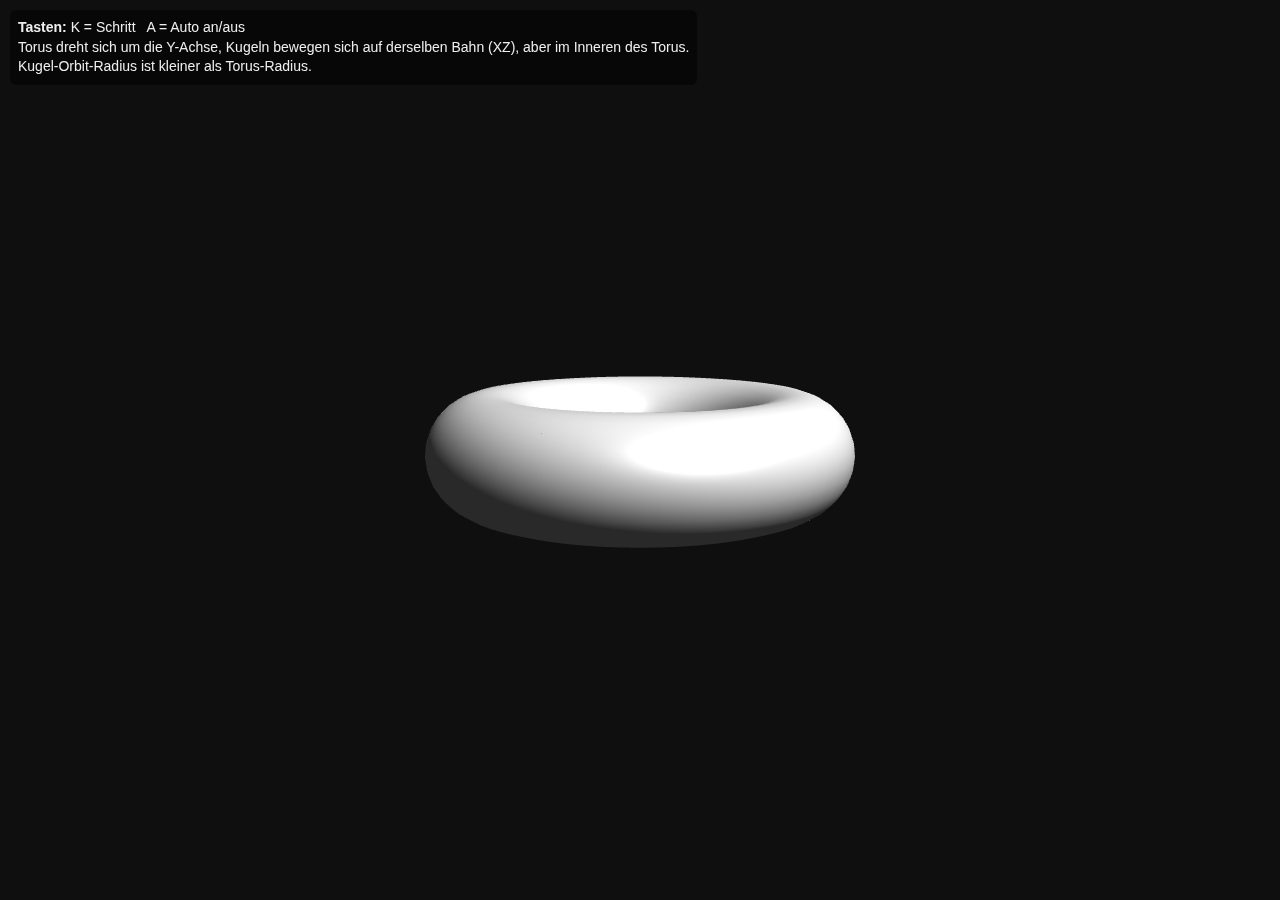
<file: Aufgabe6/index.html>
<!DOCTYPE html>
<html lang="pl">

<head>
  <meta charset="utf-8" />
  <title>EA6 — Torus und Kugeln: gleiche Achse, Kugeln im Inneren</title>
  <style>
    body {
      margin: 0;
      background: #111;
      color: #eee;
      font-family: sans-serif;
    }

    canvas {
      width: 100vw;
      height: 100vh;
      display: block;
    }

    .info {
      position: absolute;
      left: 10px;
      top: 10px;
      background: rgba(0, 0, 0, 0.5);
      padding: 8px;
      border-radius: 6px;
      font-size: 14px;
      line-height: 1.4;
    }
  </style>
</head>

<body>
  <div class="info">
    <b>Tasten:</b> K = Schritt &nbsp; A = Auto an/aus<br>
    Torus dreht sich um die Y-Achse, Kugeln bewegen sich auf derselben Bahn (XZ), aber im Inneren des Torus.<br>
    Kugel-Orbit-Radius ist kleiner als Torus-Radius.
  </div>
  <canvas id="canvas" width="1200" height="800"></canvas>

  <script id="vs" type="x-shader/x-vertex">
// Deutscher Kommentar: Vertex-Shader: Transformation und Farbe
attribute vec3 aPosition;
attribute vec3 aNormal;
attribute vec3 aColor;

uniform mat4 uPMatrix;
uniform mat4 uMVMatrix;

varying vec3 vNormal;
varying vec3 vPosition;
varying vec3 vColor;

void main(void){
  vec4 pos = uMVMatrix * vec4(aPosition,1.0);
  gl_Position = uPMatrix * pos;
  vPosition = pos.xyz;
  vNormal = mat3(uMVMatrix) * aNormal;
  vColor = aColor;
}
</script>

  <script id="fs" type="x-shader/x-fragment">
// Deutscher Kommentar: Fragment-Shader für Beleuchtung und Farbe
precision mediump float;
varying vec3 vNormal;
varying vec3 vPosition;
varying vec3 vColor;

uniform vec3 uLightDir; // Licht-Richtung in Ansichtsperspektive

void main(void){
  // Licht-Berechnung
  vec3 N = normalize(vNormal);
  vec3 L = normalize(uLightDir);
  float diff = max(dot(N, L), 0.0);
  vec3 ambient = 0.18 * vColor;
  vec3 diffuse = diff * vColor;
  vec3 V = normalize(-vPosition);
  vec3 H = normalize(L + V);
  float spec = pow(max(dot(N,H),0.0), 32.0) * 0.4;
  vec3 color = ambient + diffuse + spec;
  gl_FragColor = vec4(color,1.0);
}
</script>

  <script>
    // Deutscher Kommentar: Initialisierung von WebGL und Shadern
    const canvas = document.getElementById("canvas");
    const gl = canvas.getContext("webgl", { antialias: true });
    if (!gl) { alert("WebGL nicht verfügbar"); throw "no webgl"; }

    // Shader kompilieren
    function compileShader(id, type) {
      // Shader-Quellcode laden und kompilieren
      const src = document.getElementById(id).text;
      const s = gl.createShader(type);
      gl.shaderSource(s, src);
      gl.compileShader(s);
      if (!gl.getShaderParameter(s, gl.COMPILE_STATUS)) {
        console.error(gl.getShaderInfoLog(s));
        throw "shader error";
      }
      return s;
    }
    const vs = compileShader("vs", gl.VERTEX_SHADER);
    const fs = compileShader("fs", gl.FRAGMENT_SHADER);
    const prog = gl.createProgram();
    gl.attachShader(prog, vs);
    gl.attachShader(prog, fs);
    gl.linkProgram(prog);
    gl.useProgram(prog);

    // Attribut- und Uniform-Standorte holen
    const attrPos = gl.getAttribLocation(prog, "aPosition");
    const attrNorm = gl.getAttribLocation(prog, "aNormal");
    const attrColor = gl.getAttribLocation(prog, "aColor");
    const uPMatrix = gl.getUniformLocation(prog, "uPMatrix");
    const uMVMatrix = gl.getUniformLocation(prog, "uMVMatrix");
    const uLightDir = gl.getUniformLocation(prog, "uLightDir");

    // Hilfsfunktionen für Matrizen (Transformationen)
    function mat4_identity() { return [1, 0, 0, 0, 0, 1, 0, 0, 0, 0, 1, 0, 0, 0, 0, 1]; }
    function mat4_mul(a, b) {
      // Deutscher Kommentar: Matrizenmultiplikation 4x4
      const o = new Array(16);
      for (let r = 0; r < 4; r++) {
        for (let c = 0; c < 4; c++) {
          let s = 0;
          for (let k = 0; k < 4; k++) s += a[r * 4 + k] * b[k * 4 + c];
          o[r * 4 + c] = s;
        }
      }
      return o;
    }
    function mat4_translate(tx, ty, tz) { const m = mat4_identity(); m[12] = tx; m[13] = ty; m[14] = tz; return m; }
    function mat4_rotateY(a) { const c = Math.cos(a), s = Math.sin(a); return [c, 0, -s, 0, 0, 1, 0, 0, s, 0, c, 0, 0, 0, 0, 1]; }
    function mat4_perspective(fovy, aspect, near, far) {
      // Deutscher Kommentar: Matrix für Perspektive
      const f = 1.0 / Math.tan(fovy / 2), nf = 1 / (near - far);
      const out = new Array(16).fill(0);
      out[0] = f / aspect; out[5] = f; out[10] = (far + near) * nf; out[11] = -1; out[14] = (2 * far * near) * nf;
      return out;
    }
    function mat4_lookAt(eye, center, up) {
      // Deutscher Kommentar: Ansichtsmatrix für Kamera
      const fx = center[0] - eye[0], fy = center[1] - eye[1], fz = center[2] - eye[2];
      let rl = 1 / Math.hypot(fx, fy, fz);
      const f = [fx * rl, fy * rl, fz * rl];
      const sx = f[1] * up[2] - f[2] * up[1], sy = f[2] * up[0] - f[0] * up[2], sz = f[0] * up[1] - f[1] * up[0];
      rl = 1 / Math.hypot(sx, sy, sz);
      const s = [sx * rl, sy * rl, sz * rl];
      const ux = s[1] * f[2] - s[2] * f[1], uy = s[2] * f[0] - s[0] * f[2], uz = s[0] * f[1] - s[1] * f[0];
      const out = mat4_identity();
      out[0] = s[0]; out[4] = s[1]; out[8] = s[2];
      out[1] = ux; out[5] = uy; out[9] = uz;
      out[2] = -f[0]; out[6] = -f[1]; out[10] = -f[2];
      out[12] = -(s[0] * eye[0] + s[1] * eye[1] + s[2] * eye[2]);
      out[13] = -(ux * eye[0] + uy * eye[1] + uz * eye[2]);
      out[14] = (f[0] * eye[0] + f[1] * eye[1] + f[2] * eye[2]);
      return out;
    }

    // Torus-Geometrie erzeugen
    function createTorus(R, r, tubeSegs, ringSegs) {
      // Deutscher Kommentar: Erzeugung der Torus-Geometrie
      const positions = [], normals = [], colors = [], indices = [];
      for (let j = 0; j <= ringSegs; j++) {
        const theta = j / ringSegs * 2 * Math.PI;
        const cosT = Math.cos(theta), sinT = Math.sin(theta);
        for (let i = 0; i <= tubeSegs; i++) {
          const phi = i / tubeSegs * 2 * Math.PI;
          const cosP = Math.cos(phi), sinP = Math.sin(phi);
          const x = (R + r * cosP) * cosT;
          const y = r * sinP;
          const z = (R + r * cosP) * sinT;
          positions.push(x, y, z);
          const nx = cosP * cosT, ny = sinP, nz = cosP * sinT;
          normals.push(nx, ny, nz);
          colors.push(0.9, 0.9, 0.9);
        }
      }
      for (let j = 0; j < ringSegs; j++) {
        for (let i = 0; i < tubeSegs; i++) {
          const a = j * (tubeSegs + 1) + i;
          const b = a + tubeSegs + 1;
          indices.push(a, b, a + 1);
          indices.push(b, b + 1, a + 1);
        }
      }
      return { positions, normals, colors, indices };
    }

    // Kugel-Geometrie erzeugen
    function createSphere(radius, latSegs, lonSegs, color) {
      // Deutscher Kommentar: Erzeugung der Kugel-Geometrie
      const positions = [], normals = [], colors = [], indices = [];
      for (let lat = 0; lat <= latSegs; lat++) {
        const theta = lat * Math.PI / latSegs;
        const sinT = Math.sin(theta), cosT = Math.cos(theta);
        for (let lon = 0; lon <= lonSegs; lon++) {
          const phi = lon * 2 * Math.PI / lonSegs;
          const sinP = Math.sin(phi), cosP = Math.cos(phi);
          const x = radius * sinT * cosP;
          const y = radius * cosT;
          const z = radius * sinT * sinP;
          positions.push(x, y, z);
          normals.push(x / radius, y / radius, z / radius);
          colors.push(color[0], color[1], color[2]);
        }
      }
      for (let lat = 0; lat < latSegs; lat++) {
        for (let lon = 0; lon < lonSegs; lon++) {
          const a = lat * (lonSegs + 1) + lon;
          const b = a + lonSegs + 1;
          indices.push(a, b, a + 1);
          indices.push(b, b + 1, a + 1);
        }
      }
      return { positions, normals, colors, indices };
    }

    // Ebene (Boden) erzeugen
    function createPlane(size, div, color) {
      // Deutscher Kommentar: Erzeugung der Boden-Ebene
      const positions = [], normals = [], colors = [], indices = [];
      const step = size / div;
      for (let j = 0; j <= div; j++) {
        for (let i = 0; i <= div; i++) {
          const x = -size / 2 + i * step;
          const z = -size / 2 + j * step;
          positions.push(x, -0.6, z);
          normals.push(0, 1, 0);
          colors.push(color[0], color[1], color[2]);
        }
      }
      for (let j = 0; j < div; j++) {
        for (let i = 0; i < div; i++) {
          const a = j * (div + 1) + i;
          const b = a + div + 1;
          indices.push(a, b, a + 1);
          indices.push(b, b + 1, a + 1);
        }
      }
      return { positions, normals, colors, indices };
    }

    // VAO erstellen
    function makeVAO(mesh) {
      // Deutscher Kommentar: Erstellen und Laden der Buffers
      const vao = {};
      vao.nIndices = mesh.indices.length;
      vao.posBuf = gl.createBuffer(); gl.bindBuffer(gl.ARRAY_BUFFER, vao.posBuf); gl.bufferData(gl.ARRAY_BUFFER, new Float32Array(mesh.positions), gl.STATIC_DRAW);
      vao.normBuf = gl.createBuffer(); gl.bindBuffer(gl.ARRAY_BUFFER, vao.normBuf); gl.bufferData(gl.ARRAY_BUFFER, new Float32Array(mesh.normals), gl.STATIC_DRAW);
      vao.colBuf = gl.createBuffer(); gl.bindBuffer(gl.ARRAY_BUFFER, vao.colBuf); gl.bufferData(gl.ARRAY_BUFFER, new Float32Array(mesh.colors), gl.STATIC_DRAW);
      vao.idxBuf = gl.createBuffer(); gl.bindBuffer(gl.ELEMENT_ARRAY_BUFFER, vao.idxBuf); gl.bufferData(gl.ELEMENT_ARRAY_BUFFER, new Uint16Array(mesh.indices), gl.STATIC_DRAW);
      return vao;
    }
    function bindAndEnable(vao) {
      // Deutscher Kommentar: Buffer binden und Attribute setzen
      gl.bindBuffer(gl.ARRAY_BUFFER, vao.posBuf); gl.vertexAttribPointer(attrPos, 3, gl.FLOAT, false, 0, 0); gl.enableVertexAttribArray(attrPos);
      gl.bindBuffer(gl.ARRAY_BUFFER, vao.normBuf); gl.vertexAttribPointer(attrNorm, 3, gl.FLOAT, false, 0, 0); gl.enableVertexAttribArray(attrNorm);
      gl.bindBuffer(gl.ARRAY_BUFFER, vao.colBuf); gl.vertexAttribPointer(attrColor, 3, gl.FLOAT, false, 0, 0); gl.enableVertexAttribArray(attrColor);
      gl.bindBuffer(gl.ELEMENT_ARRAY_BUFFER, vao.idxBuf);
    }

    // Viewport und Tiefentest
    gl.enable(gl.DEPTH_TEST);
    gl.clearColor(0.06, 0.06, 0.06, 1.0);

    // Instanzen der Geometrien
    const torusMajorRadius = 1.0;         // Torus großer Radius
    const torusMinorRadius = 0.38;        // Torus kleiner Radius
    const torusVAO = makeVAO(createTorus(torusMajorRadius, torusMinorRadius, 28, 64));
    const planeVAO = makeVAO(createPlane(6.0, 20, [0.2, 0.2, 0.2]));
    const sphereRadius = 0.12;
    const sphereMeshProto = createSphere(sphereRadius, 16, 24, [1.0, 0.3, 0.3]);
    const sphereVAO = makeVAO(sphereMeshProto);

    // Orbit für Kugeln: kleiner als Torusradius
    const sphereOrbitRadius = torusMajorRadius - torusMinorRadius * 0.6; // Wert kleiner als Haupt-Radius
    let orbitAngle = 0.0;                          // gemeinsamer Orbitwinkel
    const spherePhases = [0, Math.PI / 2, Math.PI, 3 * Math.PI / 2]; // Kugel-Phasen

    // Drehung des Torus um Y-Achse
    let torusSpin = 0.0;

    const angleStep = 0.35;
    const orbitSpeed = 0.9;
    const spinSpeed = 0.8;

    let auto = false, lastTime = 0;

    // Kamera-Parameter
    function updateViewport() { canvas.width = canvas.clientWidth; canvas.height = canvas.clientHeight; gl.viewport(0, 0, canvas.width, canvas.height); }
    updateViewport(); window.addEventListener("resize", updateViewport);

    const cameraPos = [0, 1.2, 7.0];
    const cameraTarget = [0, 0.0, 0];
    const cameraUp = [0, 1, 0];

    // Szene zeichnen
    function drawScene() {
      gl.clear(gl.COLOR_BUFFER_BIT | gl.DEPTH_BUFFER_BIT);

      const aspect = canvas.width / canvas.height;
      const pMat = mat4_perspective(Math.PI / 4, aspect, 0.1, 100.0);
      const vMat = mat4_lookAt(cameraPos, cameraTarget, cameraUp);

      // Licht-Richtung für Szene berechnen
      const lightDirWorld = [0.5, 0.8, 0.6];
      const lightDirView = [
        vMat[0] * lightDirWorld[0] + vMat[4] * lightDirWorld[1] + vMat[8] * lightDirWorld[2],
        vMat[1] * lightDirWorld[0] + vMat[5] * lightDirWorld[1] + vMat[9] * lightDirWorld[2],
        vMat[2] * lightDirWorld[0] + vMat[6] * lightDirWorld[1] + vMat[10] * lightDirWorld[2]
      ];
      gl.uniform3fv(uLightDir, new Float32Array(lightDirView));

      // Torus im Ursprung, dreht sich nur um Y
      {
        let m = mat4_identity();
        m = mat4_translate(0.0, 0.0, 0.0);    // Torus im Ursprung
        m = mat4_mul(m, mat4_rotateY(torusSpin));
        const mv = mat4_mul(vMat, m);
        gl.uniformMatrix4fv(uPMatrix, false, new Float32Array(pMat));
        gl.uniformMatrix4fv(uMVMatrix, false, new Float32Array(mv));
        bindAndEnable(torusVAO);
        gl.drawElements(gl.TRIANGLES, torusVAO.nIndices, gl.UNSIGNED_SHORT, 0);
      }

      // Kugeln bewegen sich im Inneren des Torus auf kleiner Bahn
      for (let i = 0; i < 4; i++) {
        const a = orbitAngle + spherePhases[i];
        const x = sphereOrbitRadius * Math.cos(a);
        const z = torusMajorRadius * Math.sin(a);
        const y = 0.0; // Kugeln in XZ-Ebene

        const model = mat4_translate(x, y, z);
        const mv = mat4_mul(vMat, model);

        // Kugelfarben
        const colorBase = [
          [1.0, 0.35, 0.35],
          [0.35, 1.0, 0.35],
          [0.35, 0.45, 1.0],
          [1.0, 0.85, 0.35]
        ];
        const cols = new Float32Array(sphereMeshProto.positions.length);
        for (let k = 0; k < cols.length / 3; k++) {
          cols[3 * k + 0] = colorBase[i][0];
          cols[3 * k + 1] = colorBase[i][1];
          cols[3 * k + 2] = colorBase[i][2];
        }
        gl.bindBuffer(gl.ARRAY_BUFFER, sphereVAO.colBuf);
        gl.bufferData(gl.ARRAY_BUFFER, cols, gl.DYNAMIC_DRAW);

        gl.uniformMatrix4fv(uPMatrix, false, new Float32Array(pMat));
        gl.uniformMatrix4fv(uMVMatrix, false, new Float32Array(mv));
        bindAndEnable(sphereVAO);
        gl.drawElements(gl.TRIANGLES, sphereVAO.nIndices, gl.UNSIGNED_SHORT, 0);
      }
    }

    // Tastatursteuerung
    window.onkeydown = function (evt) {
      // Steuerung: Schrittweise oder automatisch
      const key = evt.key.toUpperCase();
      if (key === "K") {
        orbitAngle += angleStep;   // gemeinsamer Orbitwinkel
        torusSpin += 0.25;        // Spin Torus um Y-Achse
        drawScene();
      } else if (key === "A") {
        auto = !auto; if (auto) requestAnimationFrame(loop);
      }
    };

    // Animationsschleife
    function loop(t) {
      // Zeitdifferenz berechnen
      const dt = lastTime ? (t - lastTime) / 1000 : 0; lastTime = t; if (!auto) return;
      orbitAngle += orbitSpeed * dt; // Orbitwinkel aktualisieren
      torusSpin += spinSpeed * dt; // Torusspin aktualisieren
      drawScene();
      requestAnimationFrame(loop);
    }

    // Startszene
    drawScene();
  </script>
</body>

</html>
</file>
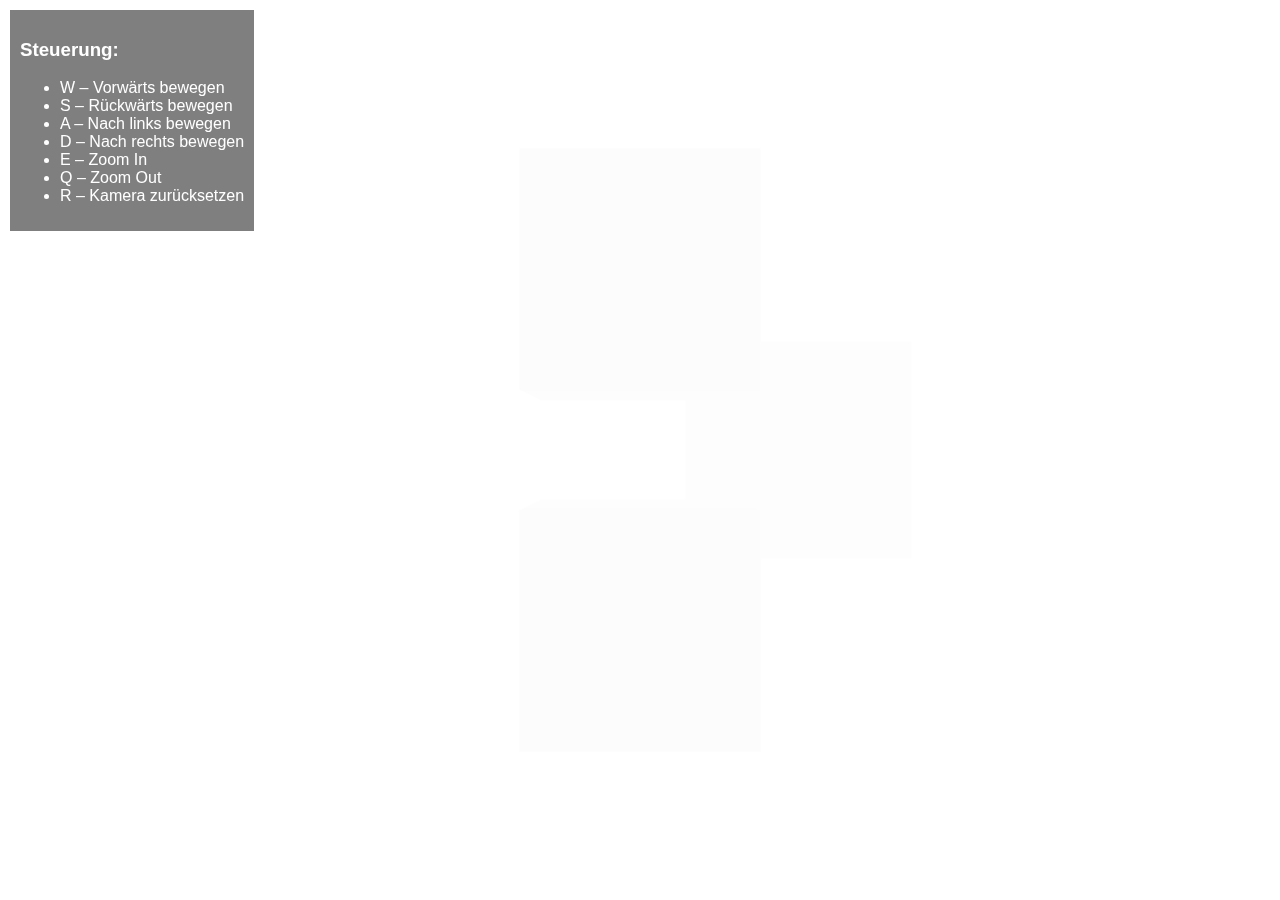
<file: Aufgabe7/index.html>
<!DOCTYPE html>
<html lang="de">
<head>
    <meta charset="UTF-8">
    <meta name="viewport" content="width=device-width, initial-scale=1.0">
    <title>EA7 - WebGL 3D Würfel mit Tiefenvisualisierung</title>
    <link rel="stylesheet" href="style.css">
</head>
<body>
    <!-- Canvas-Element für WebGL-Rendering -->
    <canvas id="glcanvas"></canvas>
    
    <!-- Steuerungshinweise -->
    <div style="position: absolute; top: 10px; left: 10px; color: white; font-family: Arial;">
        <h3>Steuerung:</h3>
        <p>WASD - Kamera bewegen</p>
        <p>Pfeiltasten - Szene rotieren</p>
    </div>
    
    <!-- JavaScript-Datei einbinden -->
    <script src="app.js"></script>
</body>
</html>
</file>
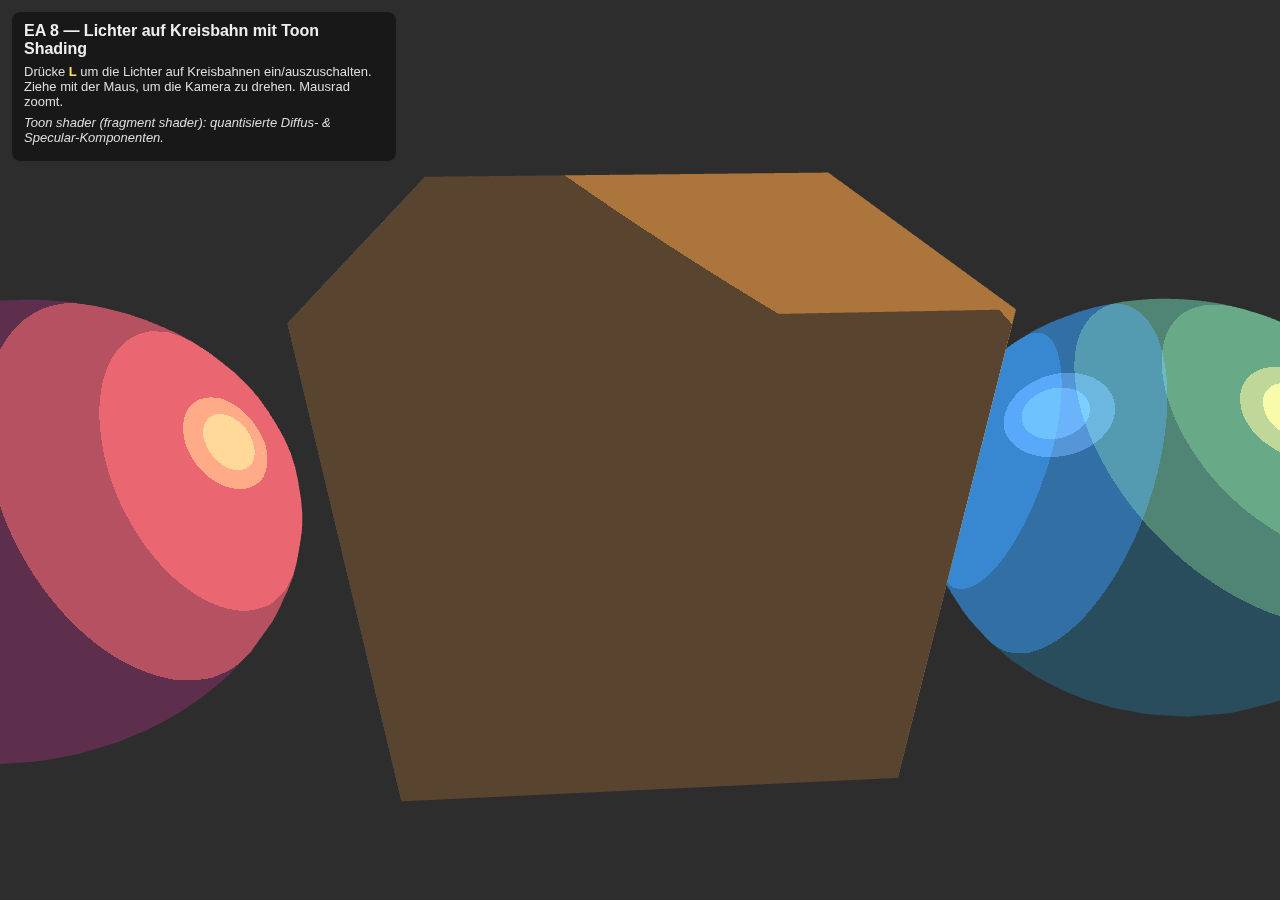
<file: Aufgabe8/index.html>
<!doctype html>
<html lang="de">

<head>
  <meta charset="utf-8" />
  <title>EA 8 - Lichter auf Kreisbahn mit Toon Shading</title>
  <meta name="viewport" content="width=device-width,initial-scale=1" />
  <link rel="stylesheet" href="style.css" />
</head>

<body>
  <div id="ui">
    <h1>EA 8 — Lichter auf Kreisbahn mit Toon Shading</h1>
    <p>Drücke <strong>L</strong> um die Lichter auf Kreisbahnen ein/auszuschalten. Ziehe mit der Maus, um die Kamera zu
      drehen. Mausrad zoomt.</p>
    <p><em>Toon shader (fragment shader): quantisierte Diffus- & Specular-Komponenten.</em></p>
  </div>
  <canvas id="glcanvas"></canvas>

  <script src="app.js"></script>
</body>

</html>
</file>
<file: Aufgabe2/style.css>
:root {
  /* Farb- und Schriftvariablen für das Design */
  --color-background: #fcfcf9;
  /* Hellbeiger Hintergrund */
  --color-text: #13343b;
  /* Dunkle Textfarbe */
  --color-primary: #21808d;
  /* Primärfarbe (blaugrün) */
  --color-primary-hover: #1d747f;
  /* Hover-Farbe für Buttons */
  --color-primary-active: #1a6873;
  /* Aktive Farbe für Buttons */
  --color-secondary: rgba(94, 82, 64, 0.12);
  /* Sekundäre Hintergrundfarbe */
  --color-border: rgba(94, 82, 64, 0.2);
  /* Dezenter Rand */
  --color-error: #c0152f;
  /* Fehlerfarbe (Rot) */
  --color-success: #21808d;
  /* Erfolgsfarbe (Blaugrün) */
  --font-family-base: "FKGroteskNeue", "Geist", "Inter", -apple-system,
    BlinkMacSystemFont, "Segoe UI", Roboto, sans-serif;
  /* Grundschriftfamilie */
  --font-size-base: 14px;
  /* Basis-Schriftgröße */
  --space-16: 16px;
  /* Standardabstand */
  --radius-lg: 12px;
  /* Große Rundungen für Container und Buttons */
  --shadow-md: 0 4px 6px -1px rgba(0, 0, 0, 0.04),
    0 2px 4px -1px rgba(0, 0, 0, 0.02);
  /* Dezente Schatten */
}

html {
  /* Grundlegende Schrift- und Hintergrundfarbe sowie Glättung */
  font-family: var(--font-family-base);
  font-size: var(--font-size-base);
  color: var(--color-text);
  background: var(--color-background);
  -webkit-font-smoothing: antialiased;
  /* Schriftglättung für bessere Lesbarkeit */
}

body,
* {
  /* Einheitliches Box-Modell, Margin und Padding zurücksetzen */
  margin: 0;
  padding: 0;
  box-sizing: border-box;
}

.container {
  /* Max-Breite und horizontales Zentrieren */
  max-width: 1280px;
  margin: 0 auto;
  padding: var(--space-16);
}

/* Buttons - Gestaltung */
button {
  margin: 0 8px 16px 0;
  padding: 8px 16px;
  background-color: var(--color-primary);
  color: var(--color-background);
  border: none;
  border-radius: var(--radius-lg);
  font-weight: 600;
  cursor: pointer;
  transition: background-color 0.3s ease;
  /* Weicher Farbwechsel */
}

button:hover {
  background-color: var(--color-primary-hover);
}

button:active {
  background-color: var(--color-primary-active);
}

/* Canvas-Stil mit abgerundeten Ecken und Schatten */
canvas {
  border-radius: var(--radius-lg);
  box-shadow: var(--shadow-md);
  background-color: var(--color-secondary);
  display: block;
  margin-top: var(--space-16);
}

/* Überschriften-Style */
h1,
h2,
h3 {
  margin-bottom: var(--space-16);
  font-weight: 600;
}

/* Responsive Anpassung für kleinere Bildschirme */
@media (max-width: 768px) {
  canvas {
    width: 100%;
    /* Volle Breite */
    height: auto;
    /* Höhe proportional */
  }
}
</file>
<file: Aufgabe3/style.css>
:root {
  /* Farb- und Schriftvariablen für das Design */
  --color-background: #fcfcf9;
  /* Hellbeiger Hintergrund */
  --color-text: #13343b;
  /* Dunkle Textfarbe */
  --color-primary: #21808d;
  /* Primärfarbe (blaugrün) */
  --color-primary-hover: #1d747f;
  /* Hover-Farbe für Buttons */
  --color-primary-active: #1a6873;
  /* Aktive Farbe für Buttons */
  --color-secondary: rgba(94, 82, 64, 0.12);
  /* Sekundäre Hintergrundfarbe */
  --color-border: rgba(94, 82, 64, 0.2);
  /* Dezenter Rand */
  --color-error: #c0152f;
  /* Fehlerfarbe (Rot) */
  --color-success: #21808d;
  /* Erfolgsfarbe (Blaugrün) */
  --font-family-base: "FKGroteskNeue", "Geist", "Inter", -apple-system,
    BlinkMacSystemFont, "Segoe UI", Roboto, sans-serif;
  /* Grundschriftfamilie */
  --font-size-base: 14px;
  /* Basis-Schriftgröße */
  --space-16: 16px;
  /* Standardabstand */
  --radius-lg: 12px;
  /* Große Rundungen für Container und Buttons */
  --shadow-md: 0 4px 6px -1px rgba(0, 0, 0, 0.04),
    0 2px 4px -1px rgba(0, 0, 0, 0.02);
  /* Dezente Schatten */
}

html {
  /* Grundlegende Schrift- und Hintergrundfarbe sowie Glättung */
  font-family: var(--font-family-base);
  font-size: var(--font-size-base);
  color: var(--color-text);
  background: var(--color-background);
  -webkit-font-smoothing: antialiased;
  /* Schriftglättung für bessere Lesbarkeit */
}

body,
* {
  /* Einheitliches Box-Modell, Margin und Padding zurücksetzen */
  margin: 0;
  padding: 0;
  box-sizing: border-box;
}

.container {
  /* Max-Breite und horizontales Zentrieren */
  max-width: 1280px;
  margin: 0 auto;
  padding: var(--space-16);
}

/* Buttons - Gestaltung */
button {
  margin: 0 8px 16px 0;
  padding: 8px 16px;
  background-color: var(--color-primary);
  color: var(--color-background);
  border: none;
  border-radius: var(--radius-lg);
  font-weight: 600;
  cursor: pointer;
  transition: background-color 0.3s ease;
  /* Weicher Farbwechsel */
}

button:hover {
  background-color: var(--color-primary-hover);
}

button:active {
  background-color: var(--color-primary-active);
}

/* Canvas-Stil mit abgerundeten Ecken und Schatten */
canvas {
  border-radius: var(--radius-lg);
  box-shadow: var(--shadow-md);
  background-color: var(--color-secondary);
  display: block;
  margin-top: var(--space-16);
}

/* Überschriften-Style */
h1,
h2,
h3 {
  margin-bottom: var(--space-16);
  font-weight: 600;
}

/* Responsive Anpassung für kleinere Bildschirme */
@media (max-width: 768px) {
  canvas {
    width: 100%;
    /* Volle Breite */
    height: auto;
    /* Höhe proportional */
  }
}
</file>
<file: Aufgabe4/style.css>
:root {
  /* Farb- und Schriftvariablen für das Design */
  --color-background: #fcfcf9;
  /* Hellbeiger Hintergrund */
  --color-text: #13343b;
  /* Dunkle Textfarbe */
  --color-primary: #21808d;
  /* Primärfarbe (blaugrün) */
  --color-primary-hover: #1d747f;
  /* Hover-Farbe für Buttons */
  --color-primary-active: #1a6873;
  /* Aktive Farbe für Buttons */
  --color-secondary: rgba(94, 82, 64, 0.12);
  /* Sekundäre Hintergrundfarbe */
  --color-border: rgba(94, 82, 64, 0.2);
  /* Dezenter Rand */
  --color-error: #c0152f;
  /* Fehlerfarbe (Rot) */
  --color-success: #21808d;
  /* Erfolgsfarbe (Blaugrün) */
  --font-family-base: "FKGroteskNeue", "Geist", "Inter", -apple-system,
    BlinkMacSystemFont, "Segoe UI", Roboto, sans-serif;
  /* Grundschriftfamilie */
  --font-size-base: 14px;
  /* Basis-Schriftgröße */
  --space-16: 16px;
  /* Standardabstand */
  --radius-lg: 12px;
  /* Große Rundungen für Container und Buttons */
  --shadow-md: 0 4px 6px -1px rgba(0, 0, 0, 0.04),
    0 2px 4px -1px rgba(0, 0, 0, 0.02);
  /* Dezente Schatten */
}

html {
  /* Grundlegende Schrift- und Hintergrundfarbe sowie Glättung */
  font-family: var(--font-family-base);
  font-size: var(--font-size-base);
  color: var(--color-text);
  background: var(--color-background);
  -webkit-font-smoothing: antialiased;
  /* Schriftglättung für bessere Lesbarkeit */
}

body,
* {
  /* Einheitliches Box-Modell, Margin und Padding zurücksetzen */
  margin: 0;
  padding: 0;
  box-sizing: border-box;
}

.container {
  /* Max-Breite und horizontales Zentrieren */
  max-width: 1280px;
  margin: 0 auto;
  padding: var(--space-16);
}

/* Buttons - Gestaltung */
button {
  margin: 0 8px 16px 0;
  padding: 8px 16px;
  background-color: var(--color-primary);
  color: var(--color-background);
  border: none;
  border-radius: var(--radius-lg);
  font-weight: 600;
  cursor: pointer;
  transition: background-color 0.3s ease;
  /* Weicher Farbwechsel */
}

button:hover {
  background-color: var(--color-primary-hover);
}

button:active {
  background-color: var(--color-primary-active);
}

/* Canvas-Stil mit abgerundeten Ecken und Schatten */
canvas {
  border-radius: var(--radius-lg);
  box-shadow: var(--shadow-md);
  background-color: var(--color-secondary);
  display: block;
  margin-top: var(--space-16);
}

/* Überschriften-Style */
h1,
h2,
h3 {
  margin-bottom: var(--space-16);
  font-weight: 600;
}

/* Responsive Anpassung für kleinere Bildschirme */
@media (max-width: 768px) {
  canvas {
    width: 100%;
    /* Volle Breite */
    height: auto;
    /* Höhe proportional */
  }
}
</file>
<file: Aufgabe7/style.css>
body {
  margin: 0;
  overflow: hidden;
  background: #111;
}
canvas {
  display: block;
  width: 100vw;
  height: 100vh;
}
</file>
<file: Aufgabe8/style.css>
html,body {
    height: 100%;
    margin: 0;
    font-family: Arial, sans-serif;
    background: #111;
    color: #eee;
}
#ui {
    position: absolute;
    left: 12px;
    top: 12px;
    z-index: 2;
    background: rgba(0,0,0,0.45);
    padding: 10px 12px;
    border-radius: 8px;
    max-width: 360px;
}
canvas {
    display: block;
    width: 100vw;
    height: 100vh;
}
h1 { margin: 0 0 6px 0; font-size: 16px; }
p { margin: 6px 0; font-size: 13px; color: #ddd; }
strong { color: #ffde59; }
</file>
